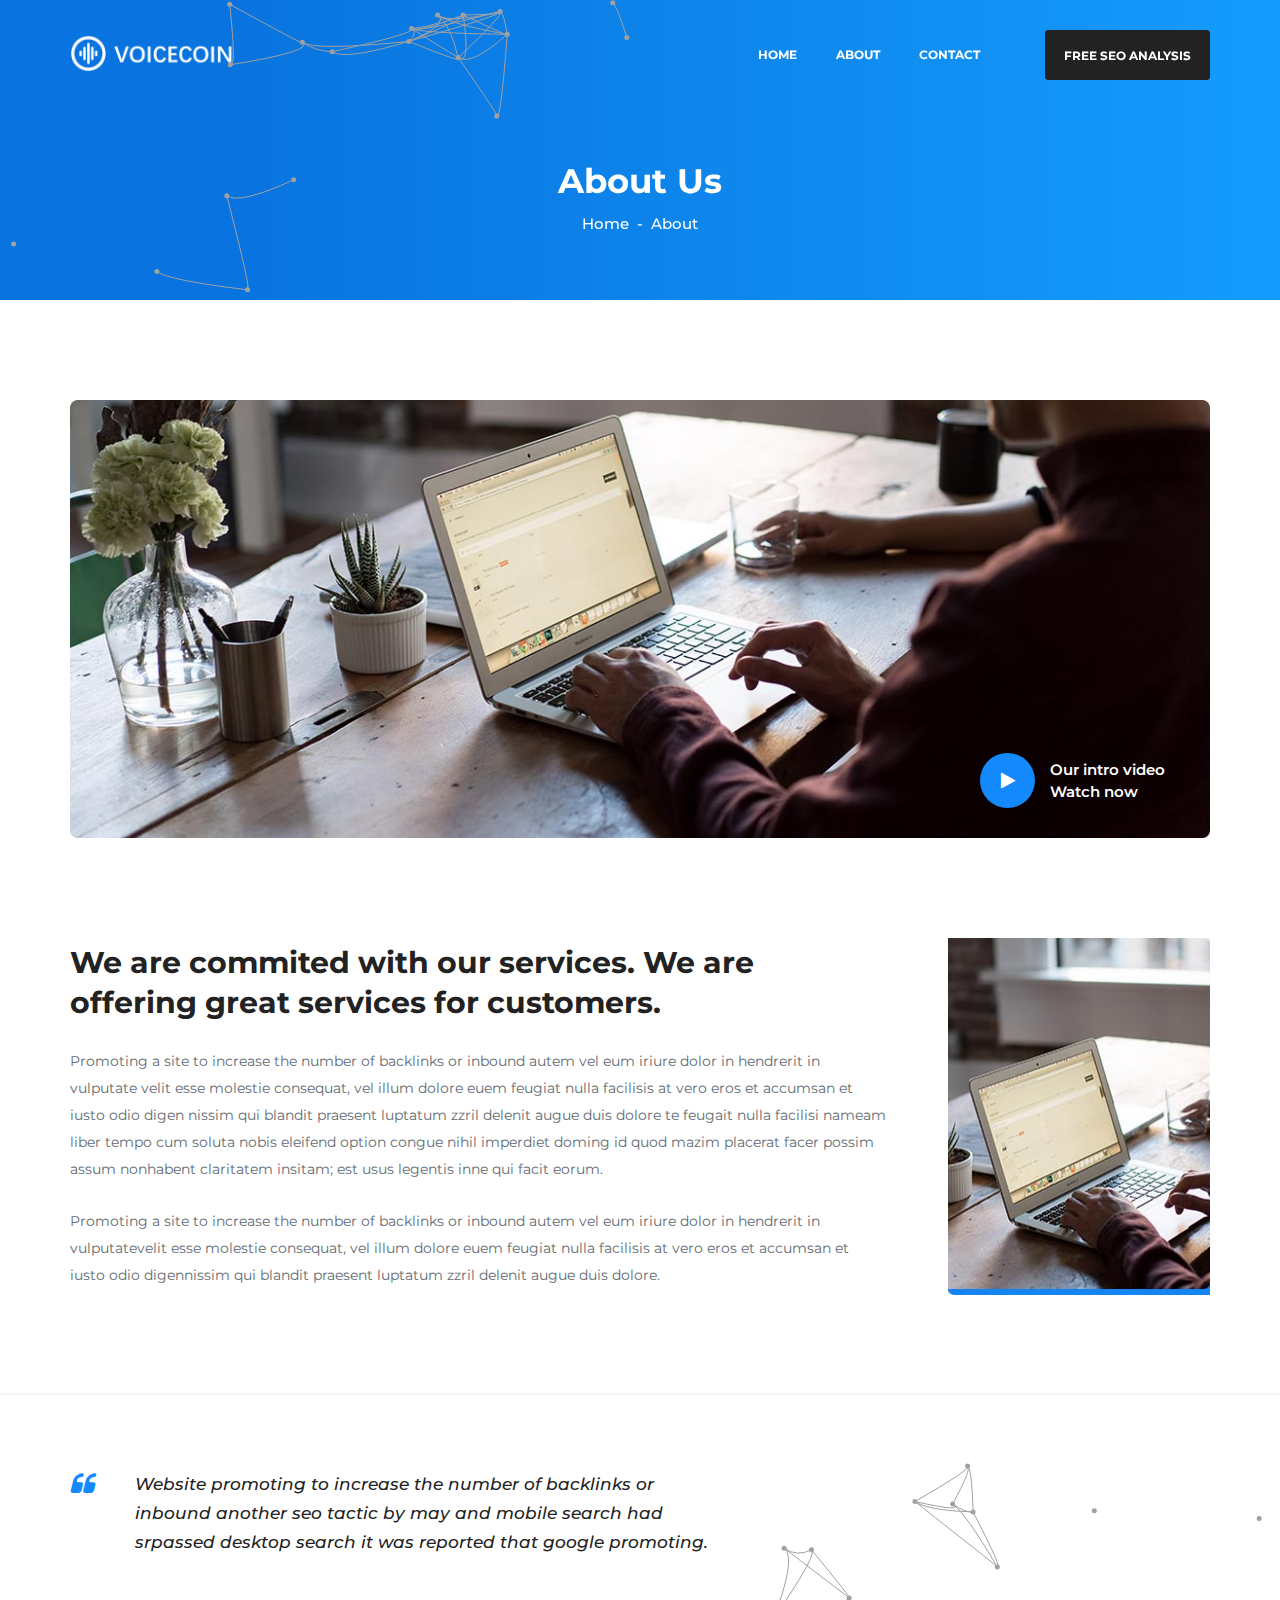
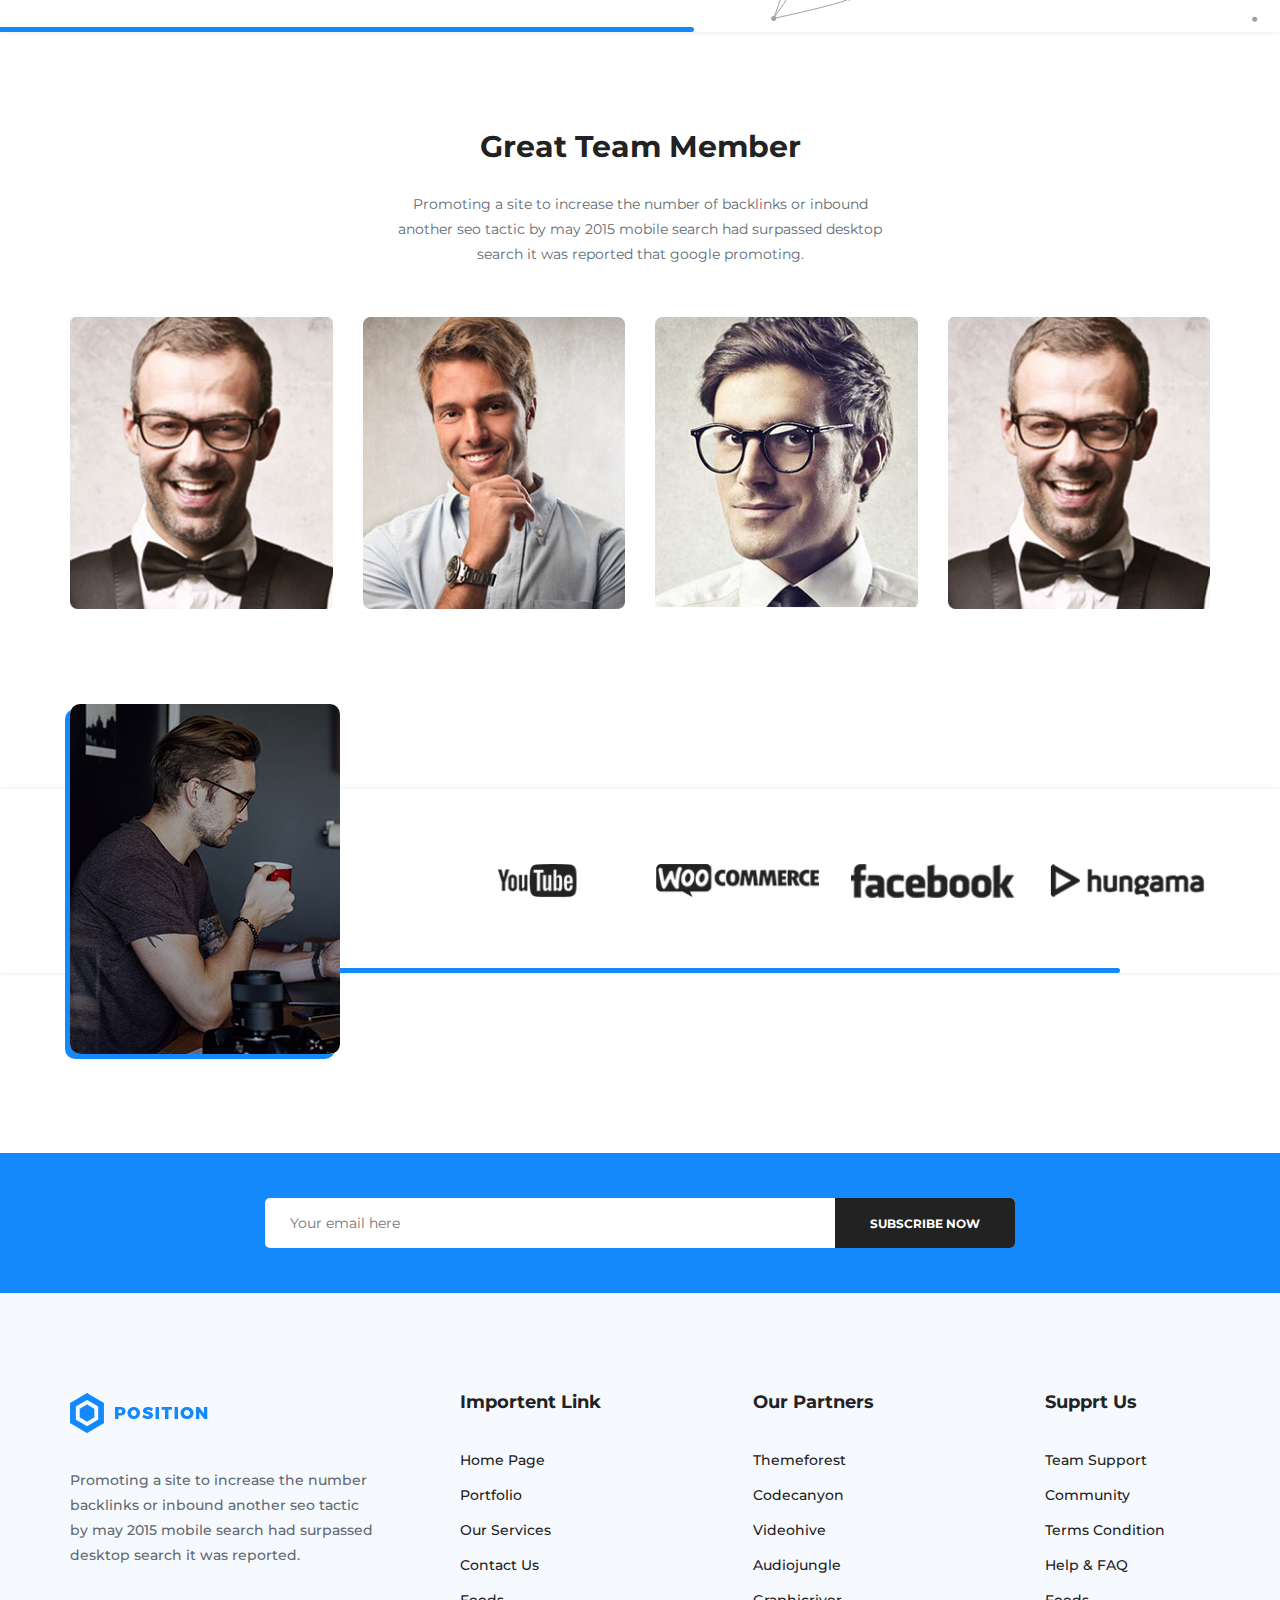
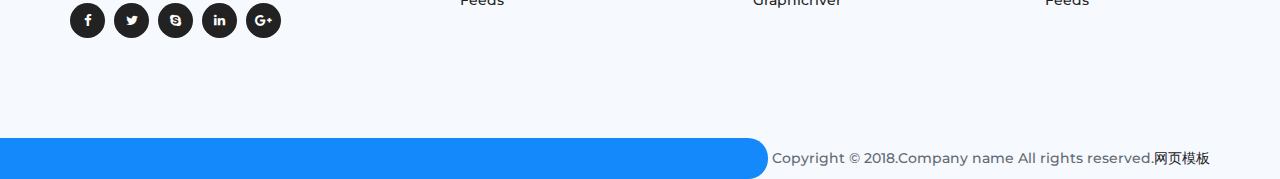
<file: about.html>
﻿<!doctype html>
<html class="no-js" lang="">
    <head>
        <meta charset="utf-8">
        <meta http-equiv="x-ua-compatible" content="ie=edge">
        <title>About</title>
        <meta name="description" content="">
        <meta name="viewport" content="width=device-width, initial-scale=1">

		<!-- all css here -->
		<!-- bootstrap v3.3.7 css -->
        <link rel="stylesheet" href="assets/css/bootstrap.min.css">
		<!-- animate css -->
        <link rel="stylesheet" href="assets/css/animate.css">
		<!-- owl.carousel.2.0.0-beta.2.4 css -->
        <link rel="stylesheet" href="assets/css/owl.carousel.css">
		<!-- font-awesome v4.6.3 css -->
        <link rel="stylesheet" href="assets/css/font-awesome.min.css">
		<!-- magnific-popup.css -->
        <link rel="stylesheet" href="assets/css/magnific-popup.css">
		<!-- slicknav.min.css -->
        <link rel="stylesheet" href="assets/css/slicknav.min.css">
		<!-- flaticon.css -->
        <link rel="stylesheet" href="assets/css/flaticon.css">
		<!-- style css -->
		<link rel="stylesheet" href="assets/css/styles.css">
		<!-- responsive css -->
        <link rel="stylesheet" href="assets/css/responsive.css">
		<!-- modernizr css -->
        <script src="assets/js/vendor/modernizr-2.8.3.min.js"></script>
    </head>
    <body>
        <!--[if lt IE 8]>
            <p class="browserupgrade">You are using an <strong>outdated</strong> browser. Please <a href="http://browsehappy.com/">upgrade your browser</a> to improve your experience.</p>
        <![endif]-->

        <!-- header-area start -->
        <header class="header-area">
            <div class="header-bottom">
                <div class="container">
                    <div class="row">
                        <div class="col-md-2 col-sm-8 col-xs-12">
                            <div class="logo">
                                <a href="index.html">
                                    <img src="assets/images/logo.png" alt="">
                                </a>
                            </div>
                        </div>
                        <div class="col-md-8 hidden-sm hidden-xs">
                            <div class="mainmenu text-right">
                                <ul id="navigation">
                                    <li><a href="index.html">Home</a></li>
                                    <li><a href="about.html">About</a></li>
                                    <li><a href="contact.html">Contact</a></li>
                                </ul>
                            </div>
                        </div>
                        <div class="col-md-2 col-sm-3 col-xs-9">
                            <div class="free-seo text-right">
                                <button type="button" name="button">free seo analysis</button>
                            </div>
                        </div>
                        <div class="col-sm-1 clear col-xs-3 hidden-md hidden-lg">
    						<div class="responsive-menu-wrap floatright"></div>
    					</div>
                    </div>
                </div>
            </div>
        </header>
        <!-- header-area end -->

        <!-- breadcumb-area start -->
        <div class="breadcumb-area">
            <div class="particleground"></div>
            <div class="container">
                <div class="row">
                    <div class="col-xs-12">
                        <div class="breadcumb-wrap text-center">
                            <h2>About Us</h2>
                            <ul>
                                <li><a href="index.html">Home</a></li>
                                <li>-</li>
                                <li>About</li>
                            </ul>
                        </div>
                    </div>
                </div>
            </div>
        </div>
        <!-- breadcumb-area end -->

        <!-- about-page start -->
        <div class="about-page-area ">
            <div class="container">
                <div class="row">
                    <div class="col-xs-12">
                        <div class="about-page-img">
                            <img src="assets/images/about.jpg" alt="">
                            <div class="about-page-content">
                                <p><a href="#" class="video-popup"><i class="fa fa-play"></i></a><span> Our intro video Watch now</span></p>
                            </div>
                        </div>
                    </div>
                </div>
                <div class="row">
                    <div class="col-md-9">
                        <div class="about-info">
                            <h3>We are commited with our services. We are offering great services for customers.</h3>
                            <p>Promoting a site to increase the number of backlinks or inbound autem vel eum iriure dolor in hendrerit in vulputate velit esse molestie consequat, vel illum dolore euem feugiat nulla facilisis at vero eros et accumsan et iusto odio digen nissim qui blandit praesent luptatum zzril delenit augue duis dolore te feugait nulla facilisi nameam liber tempo cum soluta nobis eleifend option congue nihil imperdiet doming id quod mazim placerat facer possim assum nonhabent claritatem insitam; est usus legentis inne qui facit eorum.</p>
                            <p>Promoting a site to increase the number of backlinks or inbound autem vel eum iriure dolor in hendrerit in vulputatevelit esse molestie consequat, vel illum dolore euem feugiat nulla facilisis at vero eros et accumsan et iusto odio digennissim qui blandit praesent luptatum zzril delenit augue duis dolore.</p>
                        </div>
                    </div>
                    <div class="col-md-3 hidden-sm hidden-xs">
                        <div class="about-page-images">
                            <img src="assets/images/about/1.jpg" alt="">
                        </div>
                    </div>
                </div>
            </div>
        </div>
        <!-- about-page end -->

        <!-- quote-area start -->
        <div class="quote-area">
            <div class="particleground"></div>
            <div class="container">
                <div class="row">
                    <div class="col-md-7">
                        <div class="quote-wrap">
                            <p>Website promoting to increase the number of backlinks or inbound another seo tactic by may and mobile search had srpassed desktop search it was reported that google promoting.</p>
                        </div>
                    </div>
                </div>
            </div>
        </div>
        <!-- quote-area end -->

        <!-- .team-area start -->
        <div class="team-area pb-100">
            <div class="container">
                <div class="row">
                    <div class="col-md-6 col-md-offset-3 col-sm-10 col-sm-offset-1 col-xs-12">
                        <div class="section-title text-center">
                            <h2>Great Team Member</h2>
                            <p>Promoting a site to increase the number of backlinks or inbound another seo tactic by may 2015 mobile search had surpassed desktop search it was reported that google promoting.</p>
                        </div>
                    </div>
                </div>
                <div class="row">
                    <div class="col-md-3 col-sm-6 col-xs-12">
                        <div class="team-wrap">
                            <div class="team-img">
                                <img src="assets/images/team/1.jpg" alt="">
                            </div>
                            <div class="team-content">
                                <h3>David Ramon</h3>
                                <span>UI/UX Designer</span>
                                <p>Increase number backlink another seo tactic bexo mobile search is surpassed desktop google promoting.</p>
                                <ul>
                                    <li><a href="#"><i class="fa fa-facebook"></i></a></li>
                                    <li><a href="#"><i class="fa fa-twitter"></i></a></li>
                                    <li><a href="#"><i class="fa fa-skype"></i></a></li>
                                    <li><a href="#"><i class="fa fa-linkedin"></i></a></li>
                                    <li><a href="#"><i class="fa fa-google-plus"></i></a></li>
                                </ul>
                            </div>
                        </div>
                    </div>
                    <div class="col-md-3 col-sm-6 col-xs-12">
                        <div class="team-wrap">
                            <div class="team-img">
                                <img src="assets/images/team/2.jpg" alt="">
                            </div>
                            <div class="team-content">
                                <h3>David Ramon</h3>
                                <span>UI/UX Designer</span>
                                <p>Increase number backlink another seo tactic bexo mobile search is surpassed desktop google promoting.</p>
                                <ul>
                                    <li><a href="#"><i class="fa fa-facebook"></i></a></li>
                                    <li><a href="#"><i class="fa fa-twitter"></i></a></li>
                                    <li><a href="#"><i class="fa fa-skype"></i></a></li>
                                    <li><a href="#"><i class="fa fa-linkedin"></i></a></li>
                                    <li><a href="#"><i class="fa fa-google-plus"></i></a></li>
                                </ul>
                            </div>
                        </div>
                    </div>
                    <div class="col-md-3 col-sm-6 col-xs-12">
                        <div class="team-wrap">
                            <div class="team-img">
                                <img src="assets/images/team/3.jpg" alt="">
                            </div>
                            <div class="team-content">
                                <h3>David Ramon</h3>
                                <span>UI/UX Designer</span>
                                <p>Increase number backlink another seo tactic bexo mobile search is surpassed desktop google promoting.</p>
                                <ul>
                                    <li><a href="#"><i class="fa fa-facebook"></i></a></li>
                                    <li><a href="#"><i class="fa fa-twitter"></i></a></li>
                                    <li><a href="#"><i class="fa fa-skype"></i></a></li>
                                    <li><a href="#"><i class="fa fa-linkedin"></i></a></li>
                                    <li><a href="#"><i class="fa fa-google-plus"></i></a></li>
                                </ul>
                            </div>
                        </div>
                    </div>
                    <div class="col-md-3 col-sm-6 col-xs-12">
                        <div class="team-wrap">
                            <div class="team-img">
                                <img src="assets/images/team/1.jpg" alt="">
                            </div>
                            <div class="team-content">
                                <h3>David Ramon</h3>
                                <span>UI/UX Designer</span>
                                <p>Increase number backlink another seo tactic bexo mobile search is surpassed desktop google promoting.</p>
                                <ul>
                                    <li><a href="#"><i class="fa fa-facebook"></i></a></li>
                                    <li><a href="#"><i class="fa fa-twitter"></i></a></li>
                                    <li><a href="#"><i class="fa fa-skype"></i></a></li>
                                    <li><a href="#"><i class="fa fa-linkedin"></i></a></li>
                                    <li><a href="#"><i class="fa fa-google-plus"></i></a></li>
                                </ul>
                            </div>
                        </div>
                    </div>
                </div>
            </div>
        </div>
        <!-- .team-area end -->

        <!-- brand-area start -->
        <div class="brand-area">
            <div class="container">
                <div class="row">
                    <div class="col-md-3 hidden-sm hidden-xs">
                        <div class="brand-images">
                            <img src="assets/images/brand/1.jpg" alt="">
                        </div>
                    </div>
                    <div class="col-md-8 col-md-offset-1 col-xs-12">
                        <div class="row">
                            <div class="brand-active">
                                <div class="col-xs-12">
                                    <div class="brand-items">
                                        <img src="assets/images/brand/1.png" alt="">
                                    </div>
                                </div>
                                <div class="col-xs-12">
                                    <div class="brand-items">
                                        <img src="assets/images/brand/2.png" alt="">
                                    </div>
                                </div>
                                <div class="col-xs-12">
                                    <div class="brand-items">
                                        <img src="assets/images/brand/3.png" alt="">
                                    </div>
                                </div>
                                <div class="col-xs-12">
                                    <div class="brand-items">
                                        <img src="assets/images/brand/4.png" alt="">
                                    </div>
                                </div>
                                <div class="col-xs-12">
                                    <div class="brand-items">
                                        <img src="assets/images/brand/2.png" alt="">
                                    </div>
                                </div>
                            </div>
                        </div>
                    </div>
                </div>
            </div>
        </div>
        <!-- brand-area end -->

        <!-- newsletter-area start -->
        <div class="newsletter-area">
            <div class="container">
                <div class="row">
                    <div class="col-md-8 col-md-offset-2 col-sm-10 col-sm-offset-1 col-xs-12">
                        <div class="newsletter-wrap text-center">
                            <form action="#">
                                <input type="text" placeholder="Your email here">
                                <button type="button" name="button">subscribe now</button>
                            </form>
                        </div>
                    </div>
                </div>
            </div>
        </div>
        <!-- newsletter-area start -->
        <footer class="footer-area">
            <div class="footer-top">
                <div class="container">
                    <div class="row">
                        <div class="col-md-4 col-sm-6 col-xs-12">
                            <div class="footer-widget footer-logo">
                                <img src="assets/images/footer-logo.png" alt="">
                                <p>Promoting a site to increase the number backlinks or inbound another seo tactic by may 2015 mobile search had surpassed desktop search it was reported.</p>
                                <ul>
                                    <li><a href="#"><i class="fa fa-facebook"></i></a></li>
                                    <li><a href="#"><i class="fa fa-twitter"></i></a></li>
                                    <li><a href="#"><i class="fa fa-skype"></i></a></li>
                                    <li><a href="#"><i class="fa fa-linkedin"></i></a></li>
                                    <li><a href="#"><i class="fa fa-google-plus"></i></a></li>
                                </ul>
                            </div>
                        </div>
                        <div class="col-md-2 col-sm-6 col-xs-12">
                            <div class="footer-widget footer-menu">
                                <h2>Importent Link</h2>
                                <ul>
                                    <li><a href="index.html">Home Page</a></li>
                                    <li><a href="portfolio.html">Portfolio</a></li>
                                    <li><a href="service.html">Our Services</a></li>
                                    <li><a href="contact.html">Contact Us</a></li>
                                    <li><a href="#">Feeds</a></li>
                                </ul>
                            </div>
                        </div>
                        <div class="col-md-2 col-md-offset-1 col-sm-6 col-xs-12">
                            <div class="footer-widget footer-menu">
                                <h2>Our Partners</h2>
                                <ul>
                                    <li><a href="#">Themeforest</a></li>
                                    <li><a href="#">Codecanyon</a></li>
                                    <li><a href="#">Videohive</a></li>
                                    <li><a href="#">Audiojungle</a></li>
                                    <li><a href="#">Graphicriver</a></li>
                                </ul>
                            </div>
                        </div>
                        <div class="col-md-2 col-md-offset-1 col-sm-6 col-xs-12">
                            <div class="footer-widget footer-menu">
                                <h2>Supprt Us</h2>
                                <ul>
                                    <li><a href="#">Team Support</a></li>
                                    <li><a href="#">Community</a></li>
                                    <li><a href="#">Terms Condition</a></li>
                                    <li><a href="#">Help & FAQ</a></li>
                                    <li><a href="#">Feeds</a></li>
                                </ul>
                            </div>
                        </div>
                    </div>
                </div>
            </div>
            <div class="footer-bottom">
                <div class="container">
                    <div class="row">
                        <div class="col-xs-12">
                            <div class="copyright text-right">
                                <p>Copyright &copy; 2018.Company name All rights reserved.<a target="_blank" href="http://sc.chinaz.com/moban/">&#x7F51;&#x9875;&#x6A21;&#x677F;</a></p>
                            </div>
                        </div>
                    </div>
                </div>
            </div>
        </footer>
        <!-- all js here -->
		<!-- jquery latest version -->
        <script src="assets/js/vendor/jquery-1.12.4.min.js"></script>
		<!-- bootstrap js -->
        <script src="assets/js/bootstrap.min.js"></script>
		<!-- owl.carousel.2.0.0-beta.2.4 css -->
        <script src="assets/js/owl.carousel.min.js"></script>
		<!-- counterup.main.js -->
        <script src="assets/js/counterup.main.js"></script>
		<!-- isotope.pkgd.min.js -->
        <script src="assets/js/imagesloaded.pkgd.min.js"></script>
		<!-- isotope.pkgd.min.js -->
        <script src="assets/js/isotope.pkgd.min.js"></script>
		<!-- jquery.waypoints.min.js -->
        <script src="assets/js/jquery.waypoints.min.js"></script>
		<!-- jquery.slicknav.min.js -->
        <script src="assets/js/jquery.slicknav.min.js"></script>
		<!-- jquery.magnific-popup.min.js -->
        <script src="assets/js/jquery.magnific-popup.min.js"></script>
		<!-- jquery.particleground.min.js -->
        <script src="assets/js/jquery.particleground.min.js"></script>
		<!-- wow js -->
        <script src="assets/js/wow.min.js"></script>
		<!-- plugins js -->
        <script src="assets/js/plugins.js"></script>
		<!-- main js -->
        <script src="assets/js/scripts.js"></script>
    </body>
</html>
</file>
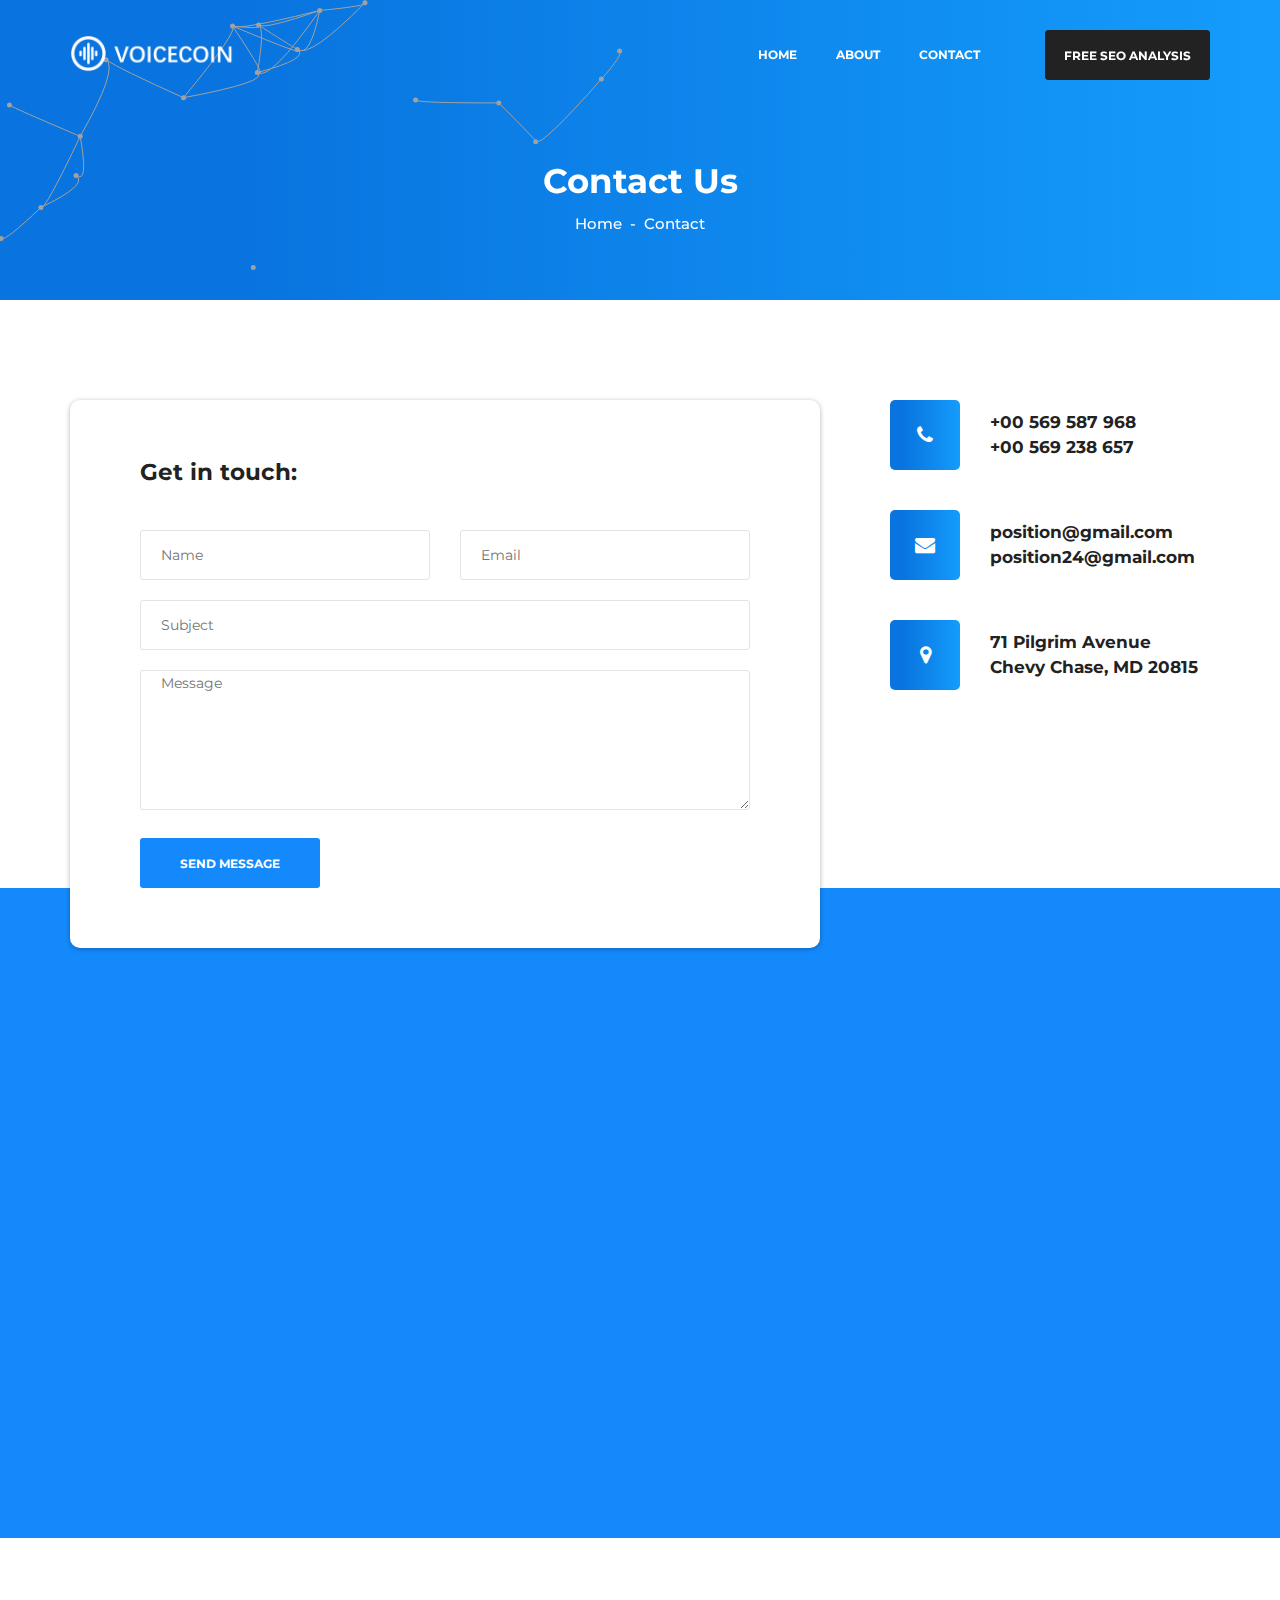
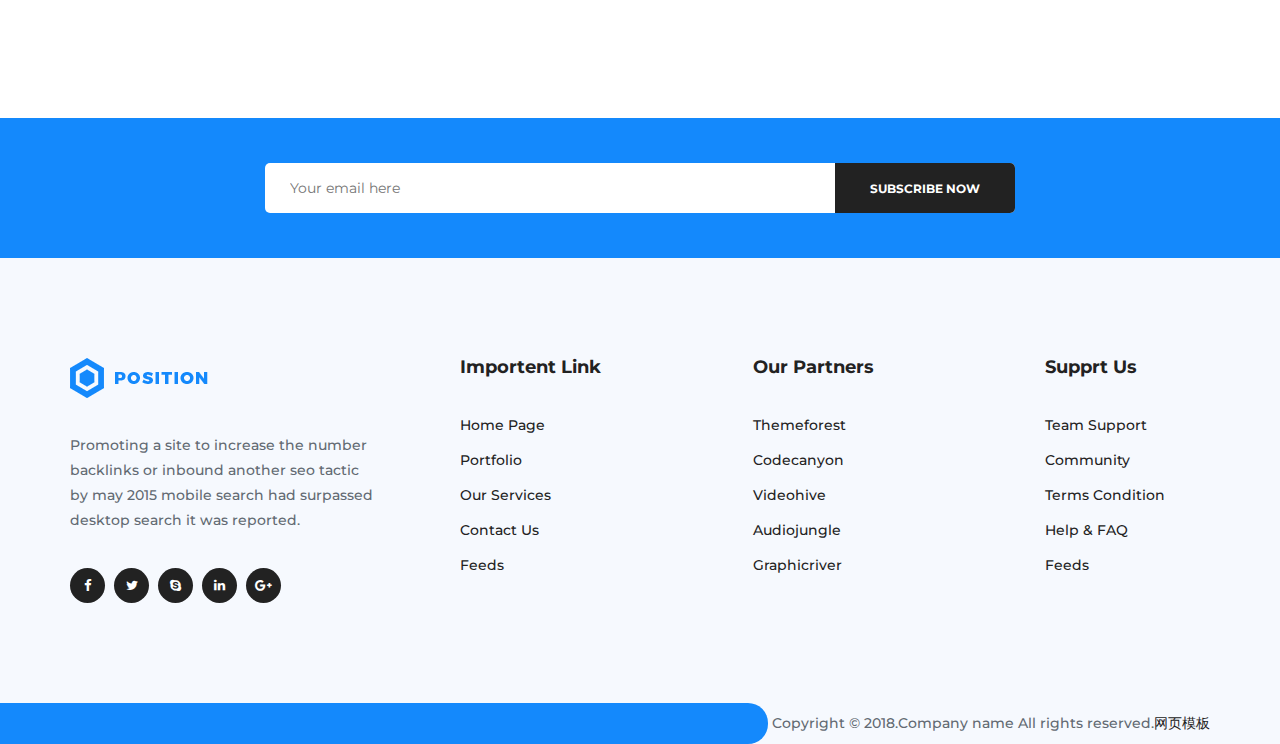
<file: contact.html>
﻿<!doctype html>
<html class="no-js" lang="">
    <head>
        <meta charset="utf-8">
        <meta http-equiv="x-ua-compatible" content="ie=edge">
        <title>Contact</title>
        <meta name="description" content="">
        <meta name="viewport" content="width=device-width, initial-scale=1">

		<!-- all css here -->
		<!-- bootstrap v3.3.7 css -->
        <link rel="stylesheet" href="assets/css/bootstrap.min.css">
		<!-- animate css -->
        <link rel="stylesheet" href="assets/css/animate.css">
		<!-- owl.carousel.2.0.0-beta.2.4 css -->
        <link rel="stylesheet" href="assets/css/owl.carousel.css">
		<!-- font-awesome v4.6.3 css -->
        <link rel="stylesheet" href="assets/css/font-awesome.min.css">
		<!-- magnific-popup.css -->
        <link rel="stylesheet" href="assets/css/magnific-popup.css">
		<!-- slicknav.min.css -->
        <link rel="stylesheet" href="assets/css/slicknav.min.css">
		<!-- flaticon.css -->
        <link rel="stylesheet" href="assets/css/flaticon.css">
		<!-- style css -->
		<link rel="stylesheet" href="assets/css/styles.css">
		<!-- responsive css -->
        <link rel="stylesheet" href="assets/css/responsive.css">
		<!-- modernizr css -->
        <script src="assets/js/vendor/modernizr-2.8.3.min.js"></script>
    </head>
    <body>
        <!--[if lt IE 8]>
            <p class="browserupgrade">You are using an <strong>outdated</strong> browser. Please <a href="http://browsehappy.com/">upgrade your browser</a> to improve your experience.</p>
        <![endif]-->

        <!-- header-area start -->
        <header class="header-area">
            <div class="header-bottom">
                <div class="container">
                    <div class="row">
                        <div class="col-md-2 col-sm-8 col-xs-12">
                            <div class="logo">
                                <a href="index.html">
                                    <img src="assets/images/logo.png" alt="">
                                </a>
                            </div>
                        </div>
                        <div class="col-md-8 hidden-sm hidden-xs">
                            <div class="mainmenu text-right">
                                <ul id="navigation">
                                    <li><a href="index.html">Home</a></li>
                                    <li><a href="about.html">About</a></li>
                                    <li><a href="contact.html">Contact</a></li>
                                </ul>
                            </div>
                        </div>
                        <div class="col-md-2 col-sm-3 col-xs-9">
                            <div class="free-seo text-right">
                                <button type="button" name="button">free seo analysis</button>
                            </div>
                        </div>
                        <div class="col-sm-1 clear col-xs-3 hidden-md hidden-lg">
    						<div class="responsive-menu-wrap floatright"></div>
    					</div>
                    </div>
                </div>
            </div>
        </header>
        <!-- header-area end -->

        <!-- breadcumb-area start -->
        <div class="breadcumb-area">
            <div class="particleground"></div>
            <div class="container">
                <div class="row">
                    <div class="col-xs-12">
                        <div class="breadcumb-wrap text-center">
                            <h2>Contact Us</h2>
                            <ul>
                                <li><a href="index.html">Home</a></li>
                                <li>-</li>
                                <li>Contact</li>
                            </ul>
                        </div>
                    </div>
                </div>
            </div>
        </div>
        <!-- breadcumb-area end -->

        <!-- contact-area start -->
        <div class="contact-area pt-100">
            <div class="container">
                <div class="row">
                    <div class="col-md-8 col-xs-12">
                        <div class="contact-wrap">
                            <h3>Get in touch:</h3>
                            <div class="cf-msg"></div>
							<form action="mail.php" method="post" id="cf">
								<div class="row">
									<div class="col-xs-12 col-sm-6">
										<input type="text" placeholder="Name" id="fname" name="fname">
									</div>
									<div class="col-xs-12  col-sm-6">
										<input type="text" placeholder="Email" id="email" name="email">
									</div>
									<div class="col-xs-12">
										<input type="text" placeholder="Subject" id="subject" name="subject">
									</div>
									<div class="col-xs-12">
										<textarea class="contact-textarea" placeholder="Message" id="msg" name="msg"></textarea>
									</div>
									<div class="col-xs-12">
										<button id="submit" class="cont-submit btn-contact" name="submit">SEND MESSAGE</button>
									</div>
								</div>
							</form>
                        </div>
                    </div>
                    <div class="col-md-4 col-sm-6 col-xs-12">
                        <div class="service-contact">
                            <ul>
                                <li>
                                    <div class="service-contact-icon">
                                        <i class="fa fa-phone"></i>
                                    </div>
                                    <div class="service-contact-info">
                                        <p>+00 569 587 968 <span>+00 569 238 657</span></p>
                                    </div>
                                </li>
                                <li>
                                    <div class="service-contact-icon">
                                        <i class="fa fa-envelope"></i>
                                    </div>
                                    <div class="service-contact-info">
                                        <p>position@gmail.com position24@gmail.com</p>
                                    </div>
                                </li>
                                <li>
                                    <div class="service-contact-icon">
                                        <i class="fa fa-map-marker"></i>
                                    </div>
                                    <div class="service-contact-info">
                                        <p>71 Pilgrim Avenue Chevy Chase, MD 20815</p>
                                    </div>
                                </li>
                            </ul>
                        </div>
                    </div>
                </div>
            </div>
            <div id="googleMap"></div>
        </div>
        <!-- contact-area end -->

        <!-- newsletter-area start -->
        <div class="newsletter-area">
            <div class="container">
                <div class="row">
                    <div class="col-md-8 col-md-offset-2 col-sm-10 col-sm-offset-1 col-xs-12">
                        <div class="newsletter-wrap text-center">
                            <form action="#">
                                <input type="text" placeholder="Your email here">
                                <button type="button" name="button">subscribe now</button>
                            </form>
                        </div>
                    </div>
                </div>
            </div>
        </div>
        <!-- newsletter-area start -->
        <footer class="footer-area">
            <div class="footer-top">
                <div class="container">
                    <div class="row">
                        <div class="col-md-4 col-sm-6 col-xs-12">
                            <div class="footer-widget footer-logo">
                                <img src="assets/images/footer-logo.png" alt="">
                                <p>Promoting a site to increase the number backlinks or inbound another seo tactic by may 2015 mobile search had surpassed desktop search it was reported.</p>
                                <ul>
                                    <li><a href="#"><i class="fa fa-facebook"></i></a></li>
                                    <li><a href="#"><i class="fa fa-twitter"></i></a></li>
                                    <li><a href="#"><i class="fa fa-skype"></i></a></li>
                                    <li><a href="#"><i class="fa fa-linkedin"></i></a></li>
                                    <li><a href="#"><i class="fa fa-google-plus"></i></a></li>
                                </ul>
                            </div>
                        </div>
                        <div class="col-md-2 col-sm-6 col-xs-12">
                            <div class="footer-widget footer-menu">
                                <h2>Importent Link</h2>
                                <ul>
                                    <li><a href="index.html">Home Page</a></li>
                                    <li><a href="portfolio.html">Portfolio</a></li>
                                    <li><a href="service.html">Our Services</a></li>
                                    <li><a href="contact.html">Contact Us</a></li>
                                    <li><a href="#">Feeds</a></li>
                                </ul>
                            </div>
                        </div>
                        <div class="col-md-2 col-md-offset-1 col-sm-6 col-xs-12">
                            <div class="footer-widget footer-menu">
                                <h2>Our Partners</h2>
                                <ul>
                                    <li><a href="#">Themeforest</a></li>
                                    <li><a href="#">Codecanyon</a></li>
                                    <li><a href="#">Videohive</a></li>
                                    <li><a href="#">Audiojungle</a></li>
                                    <li><a href="#">Graphicriver</a></li>
                                </ul>
                            </div>
                        </div>
                        <div class="col-md-2 col-md-offset-1 col-sm-6 col-xs-12">
                            <div class="footer-widget footer-menu">
                                <h2>Supprt Us</h2>
                                <ul>
                                    <li><a href="#">Team Support</a></li>
                                    <li><a href="#">Community</a></li>
                                    <li><a href="#">Terms Condition</a></li>
                                    <li><a href="#">Help & FAQ</a></li>
                                    <li><a href="#">Feeds</a></li>
                                </ul>
                            </div>
                        </div>
                    </div>
                </div>
            </div>
            <div class="footer-bottom">
                <div class="container">
                    <div class="row">
                        <div class="col-xs-12">
                            <div class="copyright text-right">
                                <p>Copyright &copy; 2018.Company name All rights reserved.<a target="_blank" href="http://sc.chinaz.com/moban/">&#x7F51;&#x9875;&#x6A21;&#x677F;</a></p>
                            </div>
                        </div>
                    </div>
                </div>
            </div>
        </footer>
        <!-- all js here -->
		<!-- jquery latest version -->
        <script src="assets/js/vendor/jquery-1.12.4.min.js"></script>
		<!-- bootstrap js -->
        <script src="assets/js/bootstrap.min.js"></script>
		<!-- owl.carousel.2.0.0-beta.2.4 css -->
        <script src="assets/js/owl.carousel.min.js"></script>
		<!-- counterup.main.js -->
        <script src="assets/js/counterup.main.js"></script>
		<!-- isotope.pkgd.min.js -->
        <script src="assets/js/imagesloaded.pkgd.min.js"></script>
		<!-- isotope.pkgd.min.js -->
        <script src="assets/js/isotope.pkgd.min.js"></script>
		<!-- jquery.waypoints.min.js -->
        <script src="assets/js/jquery.waypoints.min.js"></script>
		<!-- jquery.slicknav.min.js -->
        <script src="assets/js/jquery.slicknav.min.js"></script>
		<!-- jquery.magnific-popup.min.js -->
        <script src="assets/js/jquery.magnific-popup.min.js"></script>
		<!-- jquery.particleground.min.js -->
        <script src="assets/js/jquery.particleground.min.js"></script>
		<!-- wow js -->
        <script src="assets/js/wow.min.js"></script>
		<!-- plugins js -->
        <script src="assets/js/plugins.js"></script>
        <!-- google map -->
		<!---<script src="https://maps.googleapis.com/maps/api/js?key=AIzaSyD1cZtqidvg0m-f8Hd3S6RHx1mY-omuLS4 "></script>
		<script>
            function initialize() {
                var mapOptions = {
                    zoom: 15,
                    scrollwheel: false,
                    center: new google.maps.LatLng(40.712764, -74.005667),
                };

                var map = new google.maps.Map(document.getElementById('googleMap'),
                    mapOptions);


                var marker = new google.maps.Marker({
                    position: map.getCenter(),
                    animation: google.maps.Animation.BOUNCE,
                    map: map
                });

            }

            google.maps.event.addDomListener(window, 'load', initialize);
		</script>--->
		<!-- main js -->
        <script src="assets/js/scripts.js"></script>
    </body>
</html>
</file>
<file: assets/css/flaticon.css>
/*
  	Flaticon icon font: Flaticon
  	Creation date: 23/10/2017 08:34
  	*/

@font-face {
  font-family: "Flaticon";
  src: url("../fonts/Flaticon.eot");
  src: url("../fonts/Flaticon.eot?#iefix") format("embedded-opentype"),
       url("../fonts/Flaticon.woff") format("woff"),
       url("../fonts/Flaticon.ttf") format("truetype"),
       url("../fonts/Flaticon.svg#Flaticon") format("svg");
  font-weight: normal;
  font-style: normal;
}

@media screen and (-webkit-min-device-pixel-ratio:0) {
  @font-face {
    font-family: "Flaticon";
    src: url("./Flaticon.svg#Flaticon") format("svg");
  }
}

[class^="flaticon-"]:before, [class*=" flaticon-"]:before,
[class^="flaticon-"]:after, [class*=" flaticon-"]:after {   
	font-family: Flaticon;
	font-size: 20px;
	font-style: normal;
	margin-left: 0px;
}

.flaticon-facebook-placeholder-for-locate-places-on-maps:before { content: "\f100"; }
.flaticon-placeholder:before { content: "\f101"; }
.flaticon-opened-email-envelope:before { content: "\f102"; }
.flaticon-smartphone:before { content: "\f103"; }
.flaticon-folder:before { content: "\f104"; }
.flaticon-clock-with-white-face:before { content: "\f105"; }
.flaticon-safari-logo:before { content: "\f106"; }
.flaticon-calendar-2:before { content: "\f107"; }
.flaticon-play-button:before { content: "\f108"; }
.flaticon-calendar-1:before { content: "\f109"; }
.flaticon-calendar:before { content: "\f10a"; }
.flaticon-graduation:before { content: "\f10b"; }
.flaticon-graduation-hat-and-diploma:before { content: "\f10c"; }
.flaticon-ribbon-badge-award:before { content: "\f10d"; }
.flaticon-quality-1:before { content: "\f10e"; }
.flaticon-quality:before { content: "\f10f"; }
.flaticon-medal:before { content: "\f110"; }
.flaticon-diploma:before { content: "\f111"; }
.flaticon-male-cartoon-pointing-to-white-board:before { content: "\f112"; }
.flaticon-microscope-side-view:before { content: "\f113"; }
.flaticon-bus-side-view:before { content: "\f114"; }
.flaticon-idea:before { content: "\f115"; }
.flaticon-open-magazine:before { content: "\f116"; }
.flaticon-clipboard-with-pencil:before { content: "\f117"; }
.flaticon-meeting:before { content: "\f118"; }
.flaticon-talking:before { content: "\f119"; }
.flaticon-classroom:before { content: "\f11a"; }
.flaticon-chemistry-flask-with-liquid-inside:before { content: "\f11b"; }
.flaticon-calendar-with-spring:before { content: "\f11c"; }
.flaticon-graduate-user-icon:before { content: "\f11d"; }
.flaticon-graduation-hat:before { content: "\f11e"; }
.flaticon-letter-symbol:before { content: "\f11f"; }
.flaticon-earth-tool-for-education-with-maps:before { content: "\f120"; }
.flaticon-book-2:before { content: "\f121"; }
.flaticon-graduation-student-black-cap:before { content: "\f122"; }
.flaticon-draft:before { content: "\f123"; }
.flaticon-maths-class-materials-cross-of-a-pencil-and-a-ruler:before { content: "\f124"; }
.flaticon-person-learning-by-reading:before { content: "\f125"; }
.flaticon-graduate-cap:before { content: "\f126"; }
.flaticon-book-1:before { content: "\f127"; }
.flaticon-female-graduate-student:before { content: "\f128"; }
.flaticon-book:before { content: "\f129"; }
.flaticon-college-graduation:before { content: "\f12a"; }
.flaticon-graduate-student-avatar:before { content: "\f12b"; }
.flaticon-open-book:before { content: "\f12c"; }
.flaticon-study:before { content: "\f12d"; }
.flaticon-trophy:before { content: "\f12e"; }
</file>
<file: assets/css/styles.css>
/*-----------------------------------------------------------------------------------

    Template Name:
    Template URI:
    Description: This is html5 template
    Author: Kaji Hasibur Rahman
    Author URI:
    Version: 1.0
-----------------------------------------------------------------------------------
    CSS INDEX
    ===================

    1. Theme Default CSS (body, link color, section etc)433
	2. header-area start
	3. slider-area start
	4. about-area start
	5. schedule-area start

-----------------------------------------------------------------------------------*/
/*----------------------------------------*/

@import url('https://fonts.googleapis.com/css?family=Montserrat:300,400,400i,500,500i,600,600i,700,700i,900');
*{
	margin:0;
	padding:0;
}
body {
    font-family: 'Montserrat', sans-serif;
    font-size: 14px;
	line-height:25px;
    color: #626a72;
	background:#fff;
}
.floatleft {float:left}
.floatright {float:right}
img {
	max-width:100%;
	height:auto
}
.fix {overflow:hidden}
p {
    margin: 0px;
}
h1, h2, h3, h4, h5, h6 {
	color: #222222;
	margin-bottom: 10px;
	margin-top: 0px;
	line-height:auto;
    font-weight: 700;
}
input:focus,select:focus{
	outline:none;
}
input, button{
    transition:all .3s;
    -webkit-transition:all .3s;
    -moz-transition:all .3s;
}
a {
	-webkit-transition:all 0.3s ease 0s;
	transition: all 0.3s ease 0s;
    -webkit-transition:all .3s;
    -moz-transition:all .3s;
	text-decoration:none;
	color:#222;
}
a:hover{
	color:#1489fc;
}
a:active, a:hover, a:focus {
	outline: none;
	text-decoration:none;
}
button:focus{
	outline:none;
}
ul{
	list-style: outside none none;
	margin: 0;
	padding: 0;
}
:before,:after{
    transition: all .3s;
    -webkit-transition: all .3s;
    -moz-transition: all .3s;
}
div{
    transition: all .3s;
    -webkit-transition: all .3s;
    -moz-transition: all .3s;
}
.pb-100{padding-bottom: 100px}
.pt-100{padding-top: 100px}
.ptb-100{padding: 100px 0px;}
.mb-30{margin-bottom: 30px;}

a#scrollUp {
    position: fixed;
    height: 45px;
    width: 45px;
    background: #222;
    right: 10px;
    bottom: 10px;
    text-align: center;
    line-height: 45px;
    color: #fff;
    border-radius: 3px;
}
a#scrollUp:hover{
	background:#1489fc;
}
/*---------------header-area start-------------*/
.header-area{
    position: absolute;
    left: 0;
    top: 0;
    width: 100%;
    z-index: 99999;
	padding-top:30px;
}
.logo{
	padding:5px 0px;
}
.mainmenu ul li{
    display: inline-block;
    margin-right: 35px;
    position: relative;
}
.mainmenu ul li a{
    text-transform: uppercase;
    font-size: 12px;
    font-weight: 700;
    padding: 12px 0px;
    display: block;
    color: #fff;
}
.mainmenu ul li:hover a{
    color:#ffa800;
}
.mainmenu ul li > ul.submenu {
    position: absolute;
    left: 0;
    top: 100%;
    width: 180px;
    padding: 10px;
    background: #fff;
    z-index: 999;
    box-shadow: 0px 1px 2px rgba(0,0,0,.1);
    text-align: left;
    opacity: 0;
    -ms-filter:"progid:DXImageTransform.Microsoft.Alpha(Opacity=0)";
    visibility: hidden;
    transition: all .3s;
    -webkit-transition: all .3s;
    -moz-transition: all .3s;
}
.mainmenu ul li:hover > ul.submenu{
    opacity: 1;
    -ms-filter:"progid:DXImageTransform.Microsoft.Alpha(Opacity=100)";
    visibility: visible;
}
.mainmenu ul li > ul.submenu li{
    margin: 0px;
    display: block;
}
.mainmenu ul li > ul.submenu li a{
    padding: 5px 0px;
    text-transform: capitalize;
    color: #222;
}
.mainmenu ul li > ul.submenu li:hover a{
    color: #1489fc;
}
.free-seo button{
    width: 100%;
    font-size: 12px;
    background: #222;
    color: #fff;
    border: 1px solid #222;
    font-weight: 700;
    text-transform: uppercase;
    height: 50px;
    border-radius: 3px;
}
.free-seo button:hover{
    background: #fff;
    border-color: #fff;
    color: #1489fc;
}

/*---------------------------- responsiv-area start --------------------------*/
.responsive-menu-wrap{
	position:relative;
}
.responsive-menu-wrap .slicknav_btn {
    background-color: transparent;
    border-radius: 0;
    display: block;
    float: right;
    margin: 0px 0;
    padding: 17px 0;
    text-decoration: none;
    text-shadow: none;
    vertical-align: middle;
    height: 50px;
    width: 45px;
    background: #222;
    border-radius: 3px;
}
.slicknav_menu .slicknav_icon {
	margin: 2px 12px;
}
.responsive-menu-wrap .slicknav_menu .slicknav_menutxt {
	display: none;
}
.responsive-menu-wrap .slicknav_menu {
	background: transparent none repeat scroll 0 0;
	font-size: 15px;
	padding: 0;
	position: absolute;
	right: 0;
	top: 0;
}
.responsive-menu-wrap .slicknav_menu .slicknav_icon-bar {
  border-radius: 0;
  box-shadow: none;
  -webkit-box-shadow: none;
  -moz-box-shadow: none;
  display: block;
  height: 2px;
  width: 25px;
  background: #fff;
}
.responsive-menu-wrap .slicknav_nav {
	background: #222 none repeat scroll 0 0;
	border-radius: 0px;
	clear: both;
	color: #fff;
	font-size: 15px;
	margin: 0;
	padding: 5px 0;
	position: relative;
	top: 2px;
	width: 720px;
	right: 0px;
	z-index:9999999;
	position:relative;
}
.slicknav_nav a {
	color: #f1f1f1;
	text-decoration: none;
	text-transform: capitalize;
}
.slicknav_nav a i{display:none}
.slicknav_nav a:hover {
	background: transparent none repeat scroll 0 0;
	border-radius: 0;
	text-shadow:0px 3px 5px rgba(0,0,0,.5);
	color:#fff;
}
.responsive-menu-wrap .slicknav_nav .slicknav_row:hover {
	background: transparent;
}
.responsive-menu-wrap .slicknav_nav .slicknav_arrow {
	font-size: 10px;
	margin: 5px;
}
.responsive-menu-wrap .slicknav_open .slicknav_icon span:first-child {
  transform: rotate(-45deg);
  -webkit-transform: rotate(-45deg);
  -moz-transform: rotate(-45deg);
  position: relative;
  top: 5px;
}
.responsive-menu-wrap .slicknav_open .slicknav_icon span:last-child{
	transform:rotate(45deg);
	-webkit-transform:rotate(45deg);
	-moz-transform:rotate(45deg);
}
.responsive-menu-wrap .slicknav_open .slicknav_icon span:nth-child(2){display:none}
/*---------------------------- responsiv-area end --------------------------*/

/*---------------header-area end-------------*/

/*---------------slider-area start-------------*/
.hero-area{
    height: 765px;
    background: #0974df;
    background: -webkit-linear-gradient(top, #0974df 0%,#1293f6 100%);
    background: linear-gradient(to bottom, #0974df 0%,#1293f6 100%);
    filter: progid:DXImageTransform.Microsoft.gradient( startColorstr='#0974df', endColorstr='#1293f6',GradientType=0 );
    overflow: hidden;
    position: relative;
}
.hero-items {
    display: -webkit-box;
    display: -ms-flexbox;
    display: flex;
    -webkit-box-orient: vertical;
    -webkit-box-direction: normal;
        -ms-flex-direction: column;
            flex-direction: column;
    -webkit-box-pack: center;
        -ms-flex-pack: center;
            justify-content: center;
    height: 765px;
    padding-top: 105px;
}
.hero-items h2{
    color: #fff;
    font-size: 34px;
    line-height: 40px;
    margin: 30px 0px 25px;
}
.hero-items p{
    font-size: 15px;
    color: #fff;
    line-height: 26px;
    margin-bottom: 35px;
}
.hero-items ul li{
    display: inline-block;
}
.hero-items ul li a{
    padding: 15px 25px;
    background: #ffa800;
    border-radius: 3px;
    text-transform: uppercase;
    font-size: 12px;
    color: #fff;
    font-weight: 700;
}
.hero-items ul li:hover a{
    background: #fff;
    color: #1489fc;
}
.hero-items ul li a i{
    margin-left: 5px;
}
.hero-items ul li:last-child a{
    background: transparent;
}
.hero-items ul li:last-child a:hover{
    color: #fff;
}
.particleground {
    position: absolute;
    left: 0;
    top: 0;
    width: 50%;
    height: 100%;
}
/*---------------slider-area end-------------*/
/*---------------service-area start-------------*/
.service-area {
    padding: 100px 0px 70px;
}
.section-title h2 {
    line-height: 30px;
    margin-bottom: 30px;
}
.section-title p {
    margin-bottom: 50px;
    padding: 0px 30px;
}
.service-wrap{
    padding: 40px 25px;
    box-shadow: 0px 0px 10px 0px rgba(0, 0, 0, 0.1);
    border-radius: 5px;
    border: 5px solid transparent;
    margin-bottom: 30px;
}
.service-wrap:hover{
    box-shadow:
     0px 0px 20px 0px rgba(0, 0, 0, 0.1),
     3px 3px 0px 3px rgba(20,136,252,1);
}
.service-wrap h3{
    font-size: 18px;
    margin-bottom: 30px;
}
.service-wrap img{
    margin-bottom: 25px;
}
.service-wrap p{
    margin-bottom: 20px;
}
.service-wrap a{
    font-weight: 500;
    color: #222;
    text-transform: capitalize;
    text-decoration: underline;
}
.service-wrap a:hover{
    color: #1489fc;
}
/*---------------service-area end-------------*/

/*---------------quote-area start-------------*/
.quote-area{
    box-shadow: 0px 0px 5px rgba(0, 0, 0, 0.1);
    position: relative;
    padding: 75px 0px;
    margin-bottom: 100px;
    overflow: hidden;
}
.quote-area:before{
    position: absolute;
    left: -10px;
    bottom: 0;
    width: 55%;
    border-radius: 5px;
    content: "";
    height: 5px;
    background: #1489fc;
}
.quote-wrap p {
    font-size: 17px;
    padding-left: 65px;
    color: #222;
    font-style: italic;
    line-height: 29px;
    position: relative;
    font-weight: 500;
}
.quote-wrap p:before{
    position: absolute;
    left: 0;
    top: 0;
    font-family: fontawesome;
    content: "\f10d";
    color: #1489fc;
    font-size: 25px;
}
.quote-area .particleground{
    right: 0;
    width: 40%;
    left: auto;
}
/*---------------quote-area end-------------*/

/*---------------expert-area start-------------*/
.expert-area{
    padding-bottom: 100px;
}
.expert-img {
    margin-top: 40px;
}
.expert-wrap h2{
    line-height: 40px;
    font-size: 27px;
    margin-bottom: 30px;
}
.expert-wrap p{
    margin-bottom: 20px;
}
.expert-wrap a{
    padding: 12px 25px 10px 25px;
    color: #fff;
    font-size: 12px;
    text-transform: uppercase;
    font-weight: 700;
    background: #1489fc;
    margin-top: 15px;
    display: inline-block;
}
.expert-wrap a:hover{
    background: #ffa800;
}
/*---------------expert-area end-------------*/

/*---------------fanfact-area start-------------*/
.fanfact-area{
    padding: 70px 0px;
    box-shadow: 0px 0px 5px rgba(0, 0, 0, 0.1);
    position: relative;
    margin: 73px 0px;
}
.fanfact-wrap h2{
    font-size: 35px;
    font-weight: 900;
    color: #1489fc;
}
.fanfact-wrap p{
    color: #222;
    font-size: 18px;
    font-weight: 700;
}
.fanfact-img {
    position: absolute;
    top: -140px;
    border-radius: 10px;
}
.fanfact-img img{
    border-radius: 8px;
    box-shadow:
     3px 3px 0px 3px rgba(20,136,252,1);
}
/*---------------fanfact-area end-------------*/

/*---------------case-studies-area start-------------*/
.case-studies-area{
    padding: 100px 0px 70px;
}
.case-studies-wrap{
    box-shadow: 0px 0px 10px 0px rgba(0, 0, 0, 0.1);
    border-radius: 5px;
    padding: 40px 15px;
    transition: all .3s;
    -webkit-transition: all .3s;
    -moz-transition: all .3s;
    margin-bottom: 30px;
}
.case-studies-wrap:hover{
    background: #108ff2;
    background: -webkit-linear-gradient(top, #108ff2 1%,#108ff2 50%,#108ff2 50%,#0976e0 100%);
    background: linear-gradient(to bottom, #108ff2 1%,#108ff2 50%,#108ff2 50%,#0976e0 100%);
    filter: progid:DXImageTransform.Microsoft.gradient( startColorstr='#108ff2', endColorstr='#0976e0',GradientType=0 );
}
.case-studies-wrap h3{
    font-size: 18px;
    margin-bottom: 0px;
    line-height: 30px;
    transition: all .3s;
    -webkit-transition: all .3s;
    -moz-transition: all .3s;
}
.case-studies-wrap:hover h3 a{
    color: #fff;
}
.case-studies-wrap h3 a:hover{
    text-shadow: 0px 3px 5px rgab(255,255,255,.5)
}
.case-img{
    position: relative;
    margin: auto;
}
.case-img img{
    height: 101px;
    width: 101px;
    margin: 0px auto 40px;
}
.case-img img.first{
    position: absolute;
    left: 50%;
    top: 0;
    transform: translateX(-50%);
    -webkit-transform: translateX(-50%);
    -moz-transform: translateX(-50%);
}
.case-img img.second{
    opacity: 0;
    -ms-filter:"progid:DXImageTransform.Microsoft.Alpha(Opacity=0)";
}
.case-studies-wrap:hover .case-img img.first{
    opacity: 0;
    -ms-filter:"progid:DXImageTransform.Microsoft.Alpha(Opacity=0)";
}
.case-studies-wrap:hover .case-img img.second{
    opacity: 1;
    -ms-filter:"progid:DXImageTransform.Microsoft.Alpha(Opacity=100)";
}
/*---------------case-studies-area end-------------*/
/*---------------pricing-table-area start-------------*/
.pricing-table-area{
    padding: 100px 0px 70px;
    background: #f6f9fe;
}
.pricing-wrap{
    box-shadow: 0px 0px 5px 0px rgba(0, 0, 0, 0.1);
    background: #fff;
    padding: 50px 20px;
    border-radius: 10px;
    margin-bottom: 30px;
}
.pricing-wrap:hover{
    box-shadow:
     0px 0px 10px 0px rgba(0, 0, 0, 0.1),
     3px 3px 0px 3px rgba(20,136,252,1);
}
.pricing-wrap h3{
    font-size: 18px;
    margin-bottom: 25px;
}
.pricing-wrap h4{
    color: #1489fc;
    font-size: 50px;
    margin-bottom: 25px;
}
.pricing-wrap p{
    margin-bottom: 30px;
    font-weight: 500;
}
.pricing-wrap a{
    display: inline-block;
    padding: 15px 40px;
    background: #1489fc;
    color: #fff;
    font-size: 12px;
    font-weight: 700;
    text-transform: uppercase;
    border-radius: 5px;
}
.pricing-wrap a:hover{
    background: #222;
}
/*---------------pricing-table-area end-------------*/
/*---------------testmonial-area start-------------*/
.testmonial-area{
    padding: 100px 0px;
}
.testmonial-wrap{
    padding: 50px 20px 50px 130px;
    box-shadow: 0px 0px 5px 0px rgba(0, 0, 0, 0.1);
    border-radius: 5px;
    margin: 20px 0px 0px 20px;
    position: relative;
}
.testmonial-wrap:before{
    position: absolute;
    left: 30px;
    top: 55%;
    transform: translateY(-50%);
    -webkit-transform: translateY(-50%);
    -moz-transform: translateY(-50%);
    content: "\f10d";
    font-family: fontawesome;
    font-size: 50px;
    color: #e8f3fd;
}
.testmonial-wrap:after{
    position: absolute;
    right: 0;
    bottom: 0;
    width: 0;
    background: #1489fc;
    content: "";
    height: 5px;
    border-radius: 5px;
}
.testmonial-wrap:hover:after{
    width: 60%;
}
.testminial-img{
    position: absolute;
    left: -20px;
    top: -20px;
}
.testminial-img img{
    border-radius: 10px;
}
.testmonial-content p{
    line-height: 26px;
    margin-bottom: 25px;
}
.testmonial-content h3{
    font-size: 16px;
    margin-bottom: 5px;
}
.testmonial-content span{
    font-size: 13px;
}
/*---------------testmonial-area end-------------*/

/*---------------brand-area start-------------*/
.brand-area{
    box-shadow: 0px 0px 5px rgba(0, 0, 0, 0.1);
    padding: 75px 0px;
    margin: 80px 0px;
    position: relative;
}
.brand-images{
    position: absolute;
    top: -160px;
    border-radius: 10px;
}
.brand-images img{
    border-radius: 10px;
    box-shadow: -5px 5px 0px 0px #1489fc;
}
.brand-active{
    position: relative;
}
.brand-active:before{
    position: absolute;
    left:-105px;
    bottom: -75px;
    width: 100%;
    content: "";
    height: 5px;
    background: #1489fc;
    border-top-right-radius: 5px;
    border-bottom-right-radius: 5px;
}
/*---------------brand-area end-------------*/

/*---------------newsletter-area start-------------*/
.newsletter-area{
    margin-top: 180px;
    background: #1489fc;
    padding: 45px 0px;
}
.newsletter-wrap form{
    position: relative;
}
.newsletter-wrap input{
    width: 100%;
    padding: 0px 180px 0px 25px;
    height: 50px;
    background: #fff;
    border: none;
    border-radius: 5px;
}
.newsletter-wrap button{
    position: absolute;
    right: 0;
    top: 0;
    width: 180px;
    height: 50px;
    background: #222;
    color: #fff;
    font-size: 12px;
    font-weight: 700;
    text-transform: uppercase;
    border: none;
    border-top-right-radius: 5px;
    border-bottom-right-radius: 5px;
}
.newsletter-wrap button:hover{
    color: #222;
    background: #f6f9fe;
}
/*---------------newsletter-area end-------------*/

/*---------------footer-area start-------------*/
.footer-area{
    background: #f6f9fe;
}
.footer-top{
    padding: 100px 0px;
}
.footer-logo img{
    margin-bottom: 35px;
}
.footer-logo p{
    margin-bottom: 35px;
    font-weight: 500;
    padding-right: 50px;
}
.footer-logo ul li {
    display: inline-block;
    margin-right: 5px;
}
.footer-logo ul li a{
    display: block;
    height: 35px;
    width: 35px;
    background: #222;
    border-radius: 50%;
    color: #fff;
    font-size: 13px;
    line-height: 35px;
    text-align: center;
}
.footer-logo ul li a:hover{
    background: #1489fc;
}
.footer-widget h2{
    font-size: 18px;
    margin-bottom: 30px;
}
.footer-menu ul li{
    line-height: 35px;
    font-weight: 500;
}
.footer-bottom {
    padding: 8px 0px;
    position: relative;
}
.footer-bottom:before{
    position: absolute;
    left: 0;
    top: 0;
    width: 60%;
    background: #1489fc;
    content: "";
    height: 100%;
    border-top-right-radius: 20px;
    border-bottom-right-radius: 20px;
}
.copyright p{
    font-weight: 500;
}
.copyright p span{
    color: #1489fc;
}
/*---------------footer-area end-------------*/


/*=========================================
                home2 style here
===========================================*/

.header-area2{
    background: #1489fc;
    padding: 20px 0px;
}
.header-top p{
    color: #fff;
    font-weight: 500;
    font-style: italic;
}
.slider-items{
    position: relative;
}
.slider-items:before{
    position: absolute;
    left: 0;
    top: 0;
    width: 100%;
    height: 100%;
    background: #000;
    content: "";
    z-index: 9;
    opacity: .5;
    -ms-filter:"progid:DXImageTransform.Microsoft.Alpha(Opacity=50)";
}
.slider-content{
    position: absolute;
    left: 0;
    top: 0;
    width: 100%;
    height: 100%;
    display: -webkit-box;
    display: -ms-flexbox;
    display: flex;
    -webkit-box-orient: vertical;
    -webkit-box-direction: normal;
        -ms-flex-direction: column;
            flex-direction: column;
    -webkit-box-pack: center;
        -ms-flex-pack: center;
            justify-content: center;
    z-index: 99;
}
.slider-content h2{
    color: #fff;
    font-size: 36px;
    line-height: 45px;
    text-transform: capitalize;
    margin-bottom: 30px;
}
.slider-content p{
    font-size: 15px;
    font-weight: 500;
    color: #fff;
    margin-bottom: 30px;
}
.slider-content ul li{
    display: inline-block;
    margin-right: 5px;
}
.slider-content ul li a{
    display: block;
    color: #fff;
    font-weight: 700;
    text-transform: uppercase;
    padding: 12px 30px;
    background: #1489fc;
    font-size: 12px;
}
.slider-content ul li a:hover{
    background: #fff;
    color: #222;
}
.next-prev-style .owl-nav div{
    position: absolute;
    left: -50px;
    top: 50%;
    transform: translateY(-50%);
    -webkit-transform: translateY(-50%);
    -moz-transform: translateY(-50%);
    height: 40px;
    width: 45px;
    background: #1489fc;
    color: #fff;
    line-height: 40px;
    text-align: center;
    opacity: 0;
    -ms-filter:"progid:DXImageTransform.Microsoft.Alpha(Opacity=0)";
}
.next-prev-style .owl-nav div:hover{
    color: #222;
    background: #fff;
}
.next-prev-style:hover .owl-nav div{
    left: 0px;
    opacity: 1;
    -ms-filter:"progid:DXImageTransform.Microsoft.Alpha(Opacity=100)";
}
.next-prev-style .owl-nav div.owl-next{
    left: auto;
    right: -50px;
}
.next-prev-style:hover .owl-nav div.owl-next{
    right: 0;
}
.about-area {
    background: #f6f9fe;
    padding: 100px 0;
}
.about-wrap h2{
    font-size: 35px;
    color: #1489fc;
    line-height: 40px;
    margin-bottom: 25px;
}
.about-wrap p{
    margin-bottom: 25px;
}
.about-wrap ul li{
    line-height: 37px;
    position: relative;
    padding-left: 25px;
    font-size: 15px;
    font-style: italic;
    font-weight: 500;
}
.about-wrap ul li:before{
    position: absolute;
    left: 0;
    top: 0;
    content: "\f046";
    color: #1489fc;
    font-family: fontawesome;
    font-style: normal;
}

.fanfact-area2{
    padding: 250px 0px 100px;
    background: #1489fc;
    position: relative;
}
.fanfact-area2:before{
    position: absolute;
    left: 0;
    top: 0;
    width: 100%;
    height: 100%;
    content: "";
    background: url(../images/bg/1.png) no-repeat;
}
.fanfact-area2 .fanfact-wrap h2{
    color: #fff;
}

/*-----------------team-area start--------------*/
.team-wrap{
    position: relative;
    overflow: hidden;
}
.team-img img{
    width: 100%;
    border-radius: 5px;
}
.team-content{
    text-align: center;
    position: absolute;
    left: 0;
    top: 0;
    width: 100%;
    height: 100%;
    display: -webkit-box;
    display: -ms-flexbox;
    display: flex;
    -webkit-box-orient: vertical;
    -webkit-box-direction: normal;
        -ms-flex-direction: column;
            flex-direction: column;
    -webkit-box-pack: center;
        -ms-flex-pack: center;
            justify-content: center;
    opacity: 0;
    -ms-filter:"progid:DXImageTransform.Microsoft.Alpha(Opacity=0)";
    visibility: hidden;
    background: rgba(255,255,255,.9);
}
.team-wrap:hover .team-content{
    opacity: 1;
    -ms-filter:"progid:DXImageTransform.Microsoft.Alpha(Opacity=100)";
    visibility: visible;
}
.team-content h3{
    font-size: 18px;
    margin-bottom: 5px;
}
.team-content span{
    font-size: 13px;
    display: block;
    margin-bottom: 15px;
}
.team-content p{
    margin-bottom: 20px;
}
.team-content ul li{
    display: inline-block;
}
.team-content ul li a{
    height: 35px;
    width: 35px;
    display: block;
    line-height: 35px;
    text-align: center;
    background: #222;
    color: #fff;
    font-size: 13px;
    border-radius: 50%;
}
.team-content ul li a:hover{
    background: #1489fc;
}
.test-active .owl-item{
    padding-bottom: 5px;
}
.test-active.next-prev-style .owl-nav div:hover{
    background: #222;
    color: #fff;
}
/*-----------------team-area end--------------*/

/*-----------------blog-area start--------------*/
.blog-area{
    padding: 100px 0px 70px;
    margin-bottom:170px;
    background: #f6f9fe;
}
.blog-wrap{
    box-shadow: 0px 0px 10px 0px rgba(0, 0, 0, 0.1);
    border-radius: 5px;
    margin-bottom: 30px;
    background: #fff;
}
.blog-wrap:hover{
    box-shadow:
     0px 0px 20px 0px rgba(0, 0, 0, 0.1),
     3px 3px 0px 3px rgba(20,136,252,1);
}
.blog-img img{
    width: 100%;
}
.blog-content{
    padding: 35px 30px;
}
.blog-content h3{
    font-size: 18px;
    line-height: 28px;
    margin-bottom: 20px;
}
.blog-content p{
    font-weight: 500;
    margin-bottom: 20px;
}
.blog-content a{
    text-decoration: underline;
    color: #1489fc;
}
.blog-content a:hover{
    color: #222;
}
/*-----------------blog-area end--------------*/

/*-----------------breadcumb-area start--------------*/
.breadcumb-area{
    height: 300px;
    position: relative;
    background: rgb(9,116,223);
    background: -webkit-linear-gradient(left, rgba(9,116,223,1) 19%,rgba(20,156,252,1) 100%);
    background: linear-gradient(to right, rgba(9,116,223,1) 19%,rgba(20,156,252,1) 100%);
    filter: progid:DXImageTransform.Microsoft.gradient( startColorstr='#0974df', endColorstr='#149cfc',GradientType=1 );
    display: -webkit-box;
    display: -ms-flexbox;
    display: flex;
    -webkit-box-orient: vertical;
    -webkit-box-direction: normal;
        -ms-flex-direction: column;
            flex-direction: column;
    -webkit-box-pack: center;
        -ms-flex-pack: center;
            justify-content: center;
    overflow: hidden;
}
.breadcumb-wrap{
    padding-top: 100px;
}
.breadcumb-wrap h2{
    color: #fff;
    font-size: 34px;
}
.breadcumb-wrap ul li{
    display: inline-block;
    color: #fff;
    font-size: 15px;
    font-weight: 500;
    margin: 0px 2px;
}
.breadcumb-wrap ul li a{
    color: #fff;
}
.breadcumb-wrap ul li a:hover{
    color: #ffa800;
}
/*-----------------breadcumb-area end--------------*/

/*==================================
        about-us page here
==============================*/
.about-page-area{
    padding: 100px 0;
}
.about-page-img{
    position: relative;
    margin-bottom: 100px;
}
.about-page-content{
    position: absolute;
    right: 0;
    bottom: 30px;
    width: 230px;
}
.about-page-content a{
    height: 55px;
    width: 55px;
    color: #fff;
    background: #1489fc;
    font-size: 18px;
    border-radius: 50%;
    line-height: 57px;
    text-align: center;
    display: inline-block;
    margin-right: 15px;
}
.about-page-content a:hover{
    background: #fff;
    color: #1489fc;
}
.about-page-content p{
    font-size: 15px;
    color: #fff;
    font-weight: 600;
    line-height: 22px;
}
.about-page-content p span{
    position: absolute;
    padding: 6px 0px;
}
.about-info {
    padding: 5px 30px 5px 0px;
}
.about-info h3{
    line-height: 40px;
    font-size: 30px;
    margin-bottom: 25px;
}
.about-info p{
    margin-bottom: 25px;
    line-height: 27px;
}
.about-info p:last-child{
    margin-bottom: 0px;
}
.about-page-images img{
    visibility: hidden;
}
.testmonial-area2{
    padding-bottom: 0px;
}

/*=========================================
        single-service-area start
=========================================*/
.single-service-img{
    border-radius: 10px;
}
.single-service-img img{
    visibility: hidden;
}
.single-service-wrap{
    padding: 50px 0px;
}
.single-service-wrap h3{
    font-size: 30px;
    line-height: 40px;
    margin-bottom: 25px;
}
.single-service-wrap p{
    margin-bottom: 25px;
    line-height: 27px;
}
.single-service-wrap p:last-child{
    margin-bottom: 0px;
}
.single-service-wrap h3 span{
    display: block;
}
.single-service-content {
    padding-top: 80px;
}
.single-service-content .single-service-wrap{
    padding: 0px;
}
.service-contact{
    padding-left: 40px;
}
.service-contact h3{
    font-size: 30px;
    padding-bottom: 25px ;
    margin-bottom: 40px;
    position: relative;
}
.service-contact h3:before{
    position: absolute;
    background: #1489fc;
    content: "";
    width: 100%;
    height: 3px;
    bottom: 0;
    left: 0;
}
.service-contact ul li{
    overflow: hidden;
    margin-bottom: 40px;
}
.service-contact ul li:last-child{
    margin-bottom: 0px;
}
.service-contact-icon{
    float: left;
    height: 70px;
    width: 70px;
    line-height: 70px;
    text-align: center;
    background: rgb(9,116,223);
    background: -webkit-linear-gradient(left, rgba(9,116,223,1) 19%,rgba(20,156,252,1) 100%);
    background: linear-gradient(to right, rgba(9,116,223,1) 19%,rgba(20,156,252,1) 100%);
    filter: progid:DXImageTransform.Microsoft.gradient( startColorstr='#0974df', endColorstr='#149cfc',GradientType=1 );
    color: #fff;
    font-size: 20px;
    border-radius: 5px;
}
.service-contact-info{
    margin-left: 100px;
    padding: 10px 0px;
}
.service-contact-info p{
    font-weight: 700;
    font-size: 17px;
    color: #222;
}
.service-contact-info p span{
    display: block;
}
a.seemore-btn{
    padding: 12px 40px;
    font-size: 12px;
    font-weight: 700;
    text-transform: uppercase;
    background: #1489fc;
    color: #fff;
    border-radius: 5px;
    margin: 40px 0px 30px;
    display: inline-block;
}
a.seemore-btn:hover{
    background: #222;
}
.pricing-table-area2{
    background: #fff;
    padding-bottom: 0px;
}
/*=========================================
        single-case-area start
=========================================*/
.case-details-wrap h2{
    line-height: 40px;
    margin-bottom: 25px;
}
.case-details-wrap p{
    margin-bottom: 20px;
    line-height: 26px;
}
.case-details-wrap p:last-child{
    margin-bottom: 0px;
}
.case-studies-area2{
    padding-bottom: 0px;
}
.case-studies-area2 .case-img img{
    height: 101px;
    width: 101px;
    margin:0px auto 40px;
}
.case-studies-area2 .case-studies-wrap{
    margin-bottom:10px;
}
.case-active .owl-nav div{
    position: absolute;
    height: 45px;
    width: 45px;
    background: #1489fc;
    left: -70px;
    top: 50%;
    transform: translateY(-50%);
    -webkit-transform: translateY(-50%);
    -moz-transform: translateY(-50%);
    text-align: center;
    line-height: 45px;
    color: #fff;
    border-radius: 50%;
}
.case-active .owl-nav div:hover{
    background: #222;
}
.case-active .owl-nav div.owl-next{
    left: auto;
    right: -70px;
}
.testmonial-area2{
    padding-bottom: 0px;
}
.mb-50{margin-bottom: 50px;}

.pricing-table-area2{
    background: #fff;
    padding-bottom: 0px;
}
.pricing-page-wrap h2{
    line-height: 40px;
    margin-bottom: 25px;
}
.pricing-page-wrap p{
    margin-bottom: 20px;
    line-height: 26px;
}
.pricing-page-wrap p:last-child{
    margin-bottom: 0px;
}
.pricing-page-wrap {
    padding: 20px 0px;
}
.blog-area2{
    background: #fff;
    padding-bottom: 0px;
    margin-bottom: 0px;
}
.pagination-wrap{
    margin-top: 20px;
}
.pagination-wrap ul li{
    display: inline-block;
}
.pagination-wrap ul li a{
    height: 40px;
    width: 40px;
    border-radius: 3px;
    text-align: center;
    line-height: 40px;
    background: #1489fc;
    text-align: center;
    display: block;
    color: #fff;
}
.pagination-wrap ul li:hover a,.pagination-wrap ul li.active a{
    background: #222;
}

/*=========================================
        blog-details start
=========================================*/
.blog-details-images img{
    border-radius: 10px;
}
.blog-details-images span {
    display: block;
    height: 45px;
    width: 220px;
    background: #1489fc;
    border-radius: 25px;
    text-align: center;
    line-height: 45px;
    color: #fff;
    margin: -20px auto 45px;
    border: 2px solid #fff;
    position: relative;
}
.blog-details-wrap h2{
    line-height: 40px;
    margin-bottom: 25px;
}
.blog-details-wrap p{
    margin-bottom: 20px;
    line-height: 27px;
    font-weight: 500;
}
.blog-details-img{
    margin: 45px 0px 45px;
}
.blog-details-wrap ul {
    margin-top: 40px;
}
.blog-details-wrap ul li{
    margin-right: 5px;
    display: inline-block;
}
.blog-details-wrap li a{
    width: 145px;
    height: 45px;
    line-height: 45px;
    border-radius: 25px;
    display: block;
    text-align: center;
    color: #fff;
}
.blog-details-wrap li:nth-child(1) a{
    background: #3c5a99;
}
.blog-details-wrap li:nth-child(2) a{
    background: #bd081c;
}
.blog-details-wrap li:nth-child(3) a{
    background: #dc483c;
}
.blog-details-wrap li:nth-child(4) a{
    background: #1ea1f3;
}
.blog-details-wrap li a:hover{
    background: #1489fc;
}
ol{
	list-style:none;
}
.comment-wrapper {
    position: relative;
}
.comments-reply {
    margin-top: 10px
}
.comment-wrap {
    background: #fff;
    overflow: hidden;
    margin-bottom: 50px;
}
.comment-theme{
	float:left;
}
.comment-main-area {
    margin-left: 150px;
}
.comment-wrap1 {
    margin-left: 70px;
}
.comment-wrap2{margin-left:84px;}
.sewl-comments-meta h4{
	margin-bottom: 3px;
}
.sewl-comments-meta span{
	font-weight:500;
	font-size:12px;
	display:inline-block;
    margin-bottom: 10px;
}
.comment-area p{
    font-weight: 500;
    margin-bottom: 5px;
}
.comments-reply a{
    color: #1489fc;
    text-decoration: underline;
    font-weight: 500;
}
.comments-reply a:hover{
    color: #222;
}
.comment.even.thread-even.depth-1{margin-top:40px}
.comment-main{
	margin: 50px 0px;
}
.comment-image img {
    border-radius: 5px;
}

.sewl-comment-form{
    padding: 55px 70px;
    background: #fff;
    box-shadow: 0px 1px 5px rgba(0,0,0,.1);
    border-radius: 10px;
}
.sewl-comment-form h3{
    margin-bottom: 40px;
}
.sewl-form-inputs input,.sewl-form-textarea textarea{
    width: 100%;
    height: 50px;
    border: 1px solid #eee;
    padding-left: 20px;
    margin-bottom: 30px;
    border-radius: 5px;
}
.sewl-form-textarea textarea {
    height: 230px;
}
.form-submit input{
    height: 50px;
    width: 180px;
    text-align: center;
    line-height: 50px;
    border: none;
    background: #1489fc;
    border-radius: 5px;
    text-transform: uppercase;
    color: #fff;
    font-size: 12px;
    font-weight: 700;
}
.form-submit input:hover{
    background: #222;
}
/*=========================================
        sidebar area start
=========================================*/
.blog-siderbar-area{
    padding-left: 40px;
}
.category-wrap{
    background: #fff;
    padding: 50px 40px;
    box-shadow:
    0px 0px 20px 0px rgba(0, 0, 0, 0.1),
    2px 2px 0px 2px rgba(20,136,252,1);
    border-radius: 10px;
}
.category-wrap h3{
    font-size: 18px;
    margin-bottom: 20px;
}
.category-wrap ul li a{
    display: block;
    padding-left: 35px;
    position: relative;
    margin-bottom: 10px;
    font-weight: 500;
}
.category-wrap ul li:last-child a{
    margin-bottom: 0px;
}
.category-wrap ul li a:before{
    position: absolute;
    left: 0;
    top: 0;
    content: "\f178";
    font-family: fontawesome;
    color: #1489fc;
}
.search-form{
    margin: 50px 0px;
}
.search-form form{
    position: relative;
}
.search-form input{
    width: 100%;
    height: 50px;
    padding: 0px 50px 0px 20px;
    border: 1px solid #1489fc;
    border-radius: 5px;
}
.search-form button{
    position: absolute;
    right: 0;
    top: 0;
    width: 50px;
    height: 50px;
    border: none;
    background: #1489fc;
    color: #fff;
    border-top-right-radius: 5px;
    border-bottom-right-radius: 5px;
}
.search-form button:hover{
    background: #222;
}
.recent-post{
    margin-bottom: 50px
}
.recent-post ul li{
    margin-bottom: 20px;
}
.recent-post ul li a{
    display:inline-block;
    font-weight: 700;
    font-size: 18px;
    color: #222;
    line-height: 28px;
    margin-bottom: 7px;
}
.recent-post ul li a:hover{
    color: #1489fc;
}
.recent-post ul li:last-child{
    margin-bottom: 0px;
}
.recent-post ul li span{
    display: block;
    font-weight: 500;
}
.brand-wrap {
    position: relative;
    overflow: hidden;
    border-radius: 10px;
}
.brand-wrap:before{
    position: absolute;
    left: 0;
    top: 0;
    width: 100%;
    height: 100%;
    background: #000;
    content: "";
    opacity: .5;
    -ms-filter:"progid:DXImageTransform.Microsoft.Alpha(Opacity=50)";
    z-index: 9;
}
.brand-wrap img{
    width: 100%;
    transition: all .3s;
    -webkit-transition: all .3s;
    -moz-transition: all .3s;
    transform: scale(1.1);
    -webkit-transform: scale(1.1);
    -moz-transform: scale(1.1);
}
.brand-wrap:hover img{
    transform: scale(1);
    -webkit-transform: scale(1);
    -moz-transform: scale(1);
}
.brand-wrap a{
    display: block;
    position: absolute;
    width: 190px;
    height:50px;
    left: 50%;
    top: 50%;
    transform: translate(-50%,-50%);
    -webkit-transform: translate(-50%,-50%);
    -moz-transform: translate(-50%,-50%);
    background: #1489fc;
    color: #fff;
    font-size: 12px;
    font-weight: 700;
    border-radius: 25px;
    line-height: 50px;
    text-align: center;
    z-index: 999;
    text-transform: uppercase;
}
aside.blog-siderbar-area.left-sidebar {
    padding: 0px 40px 0px 0px;
}
/*=======================================
            contact page start
=======================================*/
#googleMap{
    height: 650px;
    width: 100%;
    background: #1489fc;
}
.contact-wrap{
    padding: 60px 70px;
    background: #fff;
    box-shadow: 0px 1px 5px rgba(0,0,0,.3);
    margin-bottom: -200px;
    position: relative;
    border-radius: 10px;
    z-index: 999;
}
.contact-wrap h3{
    font-size: 23px;
    margin-bottom: 45px;
}
.contact-wrap input,.contact-wrap textarea{
    margin-bottom: 20px;
    height: 50px;
    width: 100%;
    border: 1px solid #e3e3e3;
    padding-left: 20px;
    border-radius: 3px;
}
.contact-wrap textarea{
    height: 140px;
}
.contact-wrap button{
    height: 50px;
    width: 180px;
    background: #1489fc;
    color: #fff;
    font-size: 16px;
    text-transform: uppercase;
    font-weight: 700;
    border: none;
    font-size: 12px;
    border-radius: 3px;
}
.contact-wrap button:hover{
    background: #222;
}
/*=======================================
            error page start
=======================================*/
.error-wrap h3{
    font-size: 130px;
    color: #1489fc;
    font-weight: 900;
}
.error-wrap p{
    margin-bottom: 25px;
}
.error-wrap form{
    position: relative;
    margin-bottom: 30px;
}
.error-wrap input{
    height: 50px;
    width: 100%;
    border: 1px solid #e3e3e3;
    border-radius: 5px;
    padding-left: 20px;
    font-style: italic;
}
.error-wrap button{
    position: absolute;
    right: 0;
    top: 0;
    width: 130px;
    height: 50px;
    border: none;
    background: #1489fc;
    color: #fff;
    border-top-right-radius: 5px;
    border-bottom-right-radius: 5px;
    color: #fff;
    font-weight: 700;
    font-size: 12px;
}
.error-wrap button:hover{
    background: #222;
}
.error-wrap a{
    height: 50px;
    display: block;
    background: #222;
    text-align: center;
    line-height:50px;
    color: #fff;
    font-weight: 700;
    font-size: 12px;
    text-transform: uppercase;
    border-radius: 5px;
}
.error-wrap a:hover{
    background: #1489fc;
}
.error-img {
    padding: 70px 0;
}
</file>
<file: assets/css/responsive.css>
/* (1366x768) WXGA Display */
@media  screen and (min-width: 1366px) and (max-width: 1919px) {

}

/* Normal desktop :992px. */
@media (min-width: 992px) and (max-width: 1197px) {
    .mainmenu ul li {
        margin-right: 25px;
    }
    .free-seo button {
        font-size: 11px;
    }
    .service-wrap {
        padding: 40px 16px;
    }
    .service-wrap h3 {
        font-size: 17px;
    }
    .expert-wrap h2 {
        line-height: 30px;
        font-size: 22px;
    }
    .fanfact-img {
        top: -115px;
    }
    .pricing-wrap a {
        padding: 15px 32px;
    }
    .brand-active::before {
        left: -80px;
    }
    .newsletter-area::before {
        width: 70%;
    }
    .footer-widget h2 {
        font-size: 16px;
    }
    .slider-content h2 {
        font-size: 30px;
        margin-bottom: 20px;
    }
    .about-wrap ul li {
        font-size: 13px;
    }
    .blog-content {
        padding: 35px 15px;
    }
    .service-contact {
        padding-left: 0px;
    }
    .service-contact h3 {
        font-size: 27px;
    }
    .service-contact-info {
        margin-left: 85px;
    }
    .case-active .owl-nav div{
        left: -10px;
    }
    .case-active .owl-nav div.owl-next{
        right: -10px;
    }
}
/* Normal desktop :991px. */
@media (min-width: 768px) and (max-width: 991px) {
    .hero-items,.hero-area {
        height: 550px;
    }
    .expert-img {
        text-align: center;
        margin: 0px 0px 50px;
    }
    .fanfact-area {
        margin: 0;
    }
    .testmonial-wrap {
        padding: 120px 20px 50px 20px;
    }
    .testmonial-wrap::before {
        top: auto;
        content: "\f10e";
        bottom: 30px;
        left: auto;
        right: 30px;
    }
    .brand-area {
        margin: 0;
    }
    .newsletter-area {
        margin-top: 100px;
    }
    .newsletter-area::before {
        width: 87%;
    }
    .footer-widget {
        height: 300px;
    }
    .footer-top {
        padding: 100px 0px 15px;
    }
    .slider-items {
        height: 430px;
    }
    .slider-items img{
        visibility: hidden;
    }
    .fanfact-wrap p {
        font-size: 16px;
    }
    .fanfact-area2 {
        padding: 100px 0;
    }
    .fanfact-area2::before{
        display: none;
    }
    .team-wrap{
        margin-bottom: 30px;
    }
    .single-service-content {
        padding-top: 0px;
    }
    .service-contact {
        padding-left: 0;
    }
    .case-active .owl-nav div{
        left: -10px;
    }
    .case-active .owl-nav div.owl-next{
        right: -10px;
    }
    .case-details-wrap {
        margin-bottom: 50px;
    }
    .row.pt-100 {
        padding-top: 40px;
    }
    .pricing-images img {
        width: 100%;
        margin-bottom: 30px;
    }
    .pricing-page-wrap {
        padding-bottom: 0;
    }
    .breadcumb-wrap h2 {
        font-size: 30px;
    }
    .blog-siderbar-area {
        padding-left: 0;
    }
    .right-sidebar {
        padding-top: 50px;
    }
    .left-sidebar{
        padding-bottom: 50px;
    }
    aside.blog-siderbar-area.left-sidebar {
        padding: 0px 0px 0px 0px;
    }
    .contact-wrap {
        margin-bottom: 50px;
    }
    .contact-area .service-contact{
        margin-bottom: 50px;
    }
	.blog-area {
		margin-bottom: 100px;
	}
}

/* small mobile :320px. */
@media (max-width: 767px) {
    .container{width: 100%}
    .logo {
        text-align: center;
        margin-bottom: 20px;
    }
    .hero-items h2 {
        font-size: 26px;
        line-height: 35px;
    }
    .hero-items ul li a {
        padding: 15px 9px;
    }
    .service-wrap {
        padding: 40px 15px;
    }
    .expert-img {
        margin: 0px 0px 50px;
    }
    .expert-wrap h2 {
        line-height: 32px;
        font-size: 24px;
    }
    .fanfact-area {
        margin: 0;
        text-align: center;
    }
    .fanfact-wrap {
        margin-bottom: 30px;
    }
    .section-title h2 {
        font-size: 27px;
    }
    .responsive-menu-wrap .slicknav_nav {
        width: 290px;
    }
    .testmonial-wrap {
        padding: 120px 20px 50px 20px;
        margin-bottom: 50px;
    }
    .testmonial-wrap::before {
        top: auto;
        content: "\f10e";
        bottom: 30px;
        left: auto;
        right: 30px;
    }
    .testmonial-area {
        padding: 100px 0px 50px;
    }
    .brand-area {
        margin: 0;
    }
    .newsletter-area {
        margin-top: 100px;
        background: #1489fc !important;
    }
    .newsletter-wrap input {
        padding: 0px 100px 0px 10px;
    }
    .newsletter-wrap button {
        width: 110px;
        font-size: 10px;
    }
    .footer-widget {
        margin-bottom: 40px;
    }
    .footer-top{
        padding: 100px 0px 60px;
    }
    .footer-bottom{
        overflow: hidden;
    }
    .footer-bottom::before {
        width: 110%;
    }
    .copyright{
        text-align: center;
    }
    .copyright p {
        color: #fff;
    }
    .copyright p span{
        color: #222;
    }
    .header-top p {
        text-align: center;
        margin-bottom: 10px;
    }
    .headet-top-info.text-right {
        text-align: center;
    }
    .slider-items {
        height: 450px;
    }
    .slider-items img{
        visibility: hidden;
    }
    .slider-content h2 {
        font-size: 20px;
        line-height: 28px;
        margin-bottom: 25px;
    }
    .slider-content ul li a {
        padding: 12px 10px;
        font-size: 11px;
    }
    .about-wrap h2 {
        font-size: 24px;
        line-height: 35px;
    }
    .section-title p {
        padding: 0px 0px;
    }
    .fanfact-area2 {
        padding: 100px 0;
    }
    .fanfact-area2::before{
        display: none;
    }
    .fanfact-wrap p {
        font-size: 14px;
    }
    .team-wrap {
        margin-bottom: 30px;
    }
    .next-prev-style .owl-nav div{
        display: none !important;
    }
    .fanfact-wrap h2 {
        font-size: 25px;
    }
    .breadcumb-area{
        height: 400px;
    }
    .breadcumb-wrap {
        padding-top: 160px;
    }
    .about-page-img {
        margin-bottom: 50px;
        background: url(../images/about.jpg);
        height: 270px;
    }
    .about-page-img img{
        visibility: hidden;
    }
    .about-info {
        padding: 0;
    }
    .about-info h3 {
        line-height: 30px;
        font-size: 20px;
    }
    .single-service-content {
        padding-top: 0px;
    }
    .service-contact {
        padding-left: 0;
        margin-top: 50px;
    }
    .single-service-img {
        height: 250px !important;
    }
    .single-service-wrap h3 {
        font-size: 19px;
        line-height: 35px;
    }
    .service-contact h3 {
        font-size: 25px;
    }
    .service-contact-info {
        padding: 0;
    }
    .case-active .owl-nav div{
        left: 0px;
    }
    .case-active .owl-nav div.owl-next{
        right: 0px;
    }
    .case-details-wrap {
        margin-bottom: 50px;
    }
    .row.pt-100 {
        padding-top: 40px;
    }
    .case-details-wrap h2 {
        line-height: 33px;
        font-size: 24px;
    }
    .testmonial-area2{
        padding-bottom: 0px;
    }
    .blog-siderbar-area {
        padding-left: 0;
    }
    .right-sidebar {
        padding-top: 50px;
    }
    .left-sidebar{
        padding-bottom: 50px;
    }
    .blog-details-img img{
        width: 100%;
        margin-bottom: 20px;
    }
    .blog-details-wrap li a {
        width: 138px;
        margin-bottom: 10px;
    }
    .blog-details-wrap h2 {
        line-height: 30px;
        font-size: 22px;
    }
    .comment-main-area {
        margin-left: 0;
        margin-top: 25px;
    }
    .comment-theme {
        float: none;
    }
    .comment-wrap1 {
        margin-left: 15px;
    }
    .sewl-comment-form {
        padding: 30px 20px;
    }
    aside.blog-siderbar-area.left-sidebar {
        padding: 0px 0px 0px 0px;
    }
    .contact-wrap {
        margin-bottom: 50px;
        padding: 30px 20px;
    }
    .contact-area .service-contact{
        margin-bottom: 50px;
    }
    .error-img {
        padding: 70px 0 0;
    }
	.blog-area {
		margin-bottom: 100px;
	}
}
/* small mobile :320px. */
@media  (min-width: 600px) and (max-width: 767px) {
    .container{width:100%}

}

/* Large Mobile :480px. */
@media only screen and (min-width: 480px) and (max-width: 767px) {
.container {width:100%}

}
</file>
